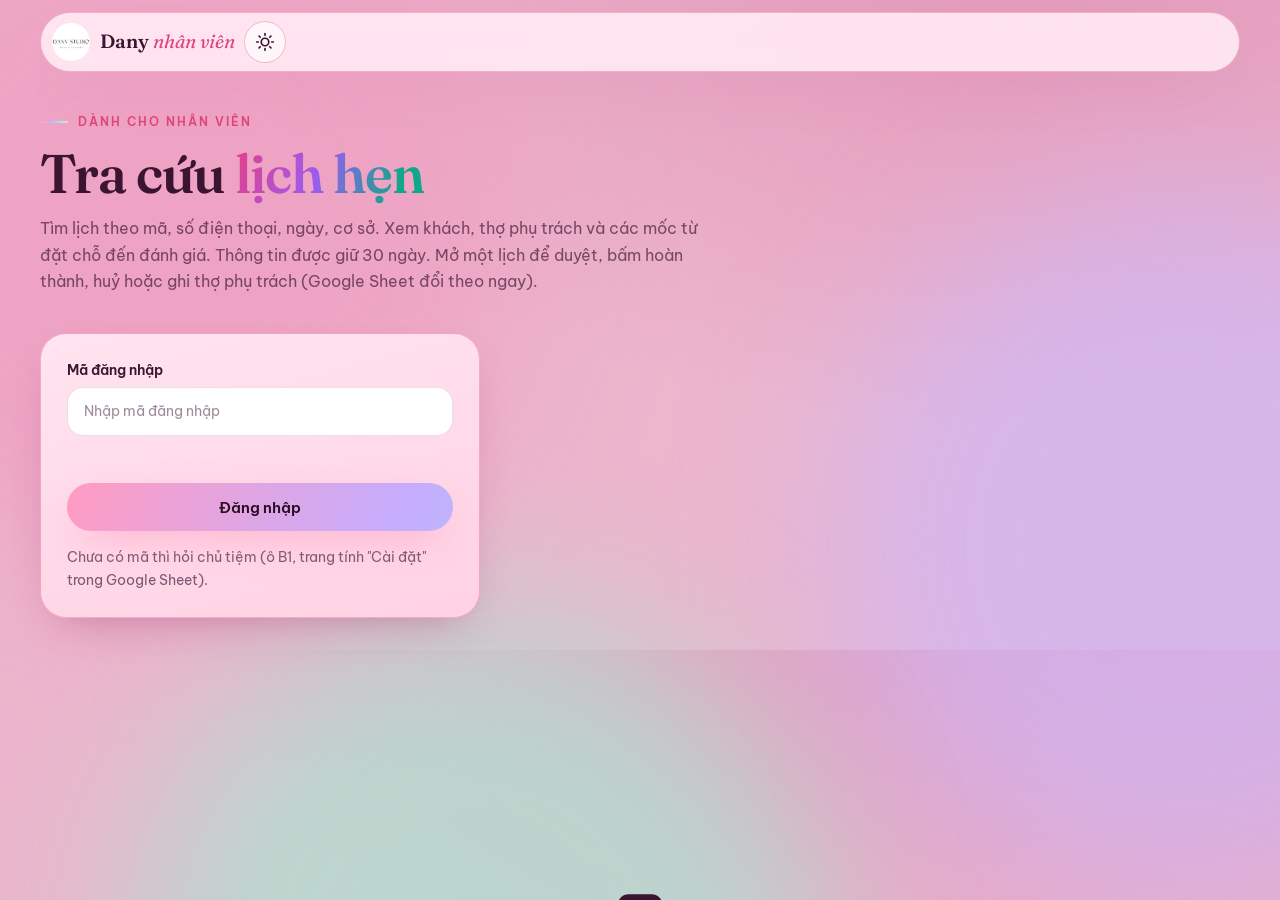
<file: nhan-vien.html>
<!doctype html>
<html lang="vi">
<head>
<meta charset="utf-8">
<meta name="viewport" content="width=device-width, initial-scale=1">
<title>Tra cứu lịch | Dany nhân viên</title>
<meta name="robots" content="noindex, nofollow">
<link rel="icon" href="assets/logo.png">
<link rel="preconnect" href="https://fonts.googleapis.com">
<link rel="preconnect" href="https://fonts.gstatic.com" crossorigin>
<link href="https://fonts.googleapis.com/css2?family=Be+Vietnam+Pro:wght@300;400;500;600;700&family=Fraunces:ital,opsz,wght@0,9..144,400..700;1,9..144,400..700&display=swap" rel="stylesheet">
<link rel="stylesheet" href="style.css?v=20261027b">
<script>
  document.documentElement.classList.add('js');
  try { if (localStorage.getItem('dany-giao-dien') === 'dark') document.documentElement.dataset.theme = 'dark'; } catch (e) {}
</script>
</head>
<body>

<div class="aurora" aria-hidden="true"><i></i><i></i><i></i></div>

<!-- Web riêng cho nhân viên: tra cứu lịch, thông tin khách, các mốc thời gian (chỉ xem; duyệt lịch trên Google Sheet) -->
<header class="nav" id="nav">
  <div class="nav-trai">
    <a class="brand" href="nhan-vien.html">
      <img src="assets/logo.png" alt="Dany Studio">
      <span>Dany <em>nhân viên</em></span>
    </a>
    <button class="nut-giao-dien" type="button" id="nutGiaoDien" aria-label="Chuyển sang nền tối" title="Chuyển sáng / tối">
      <svg class="mat-troi" viewBox="0 0 24 24" aria-hidden="true"><circle cx="12" cy="12" r="4.5"/><path d="M12 2v2M12 20v2M4.9 4.9l1.4 1.4M17.7 17.7l1.4 1.4M2 12h2M20 12h2M4.9 19.1l1.4-1.4M17.7 6.3l1.4-1.4"/></svg>
      <svg class="mat-trang" viewBox="0 0 24 24" aria-hidden="true"><path d="M20 14.5A8 8 0 0 1 9.5 4a8 8 0 1 0 10.5 10.5z"/></svg>
    </button>
  </div>
  <button class="btn btn-ghost btn-sm" type="button" id="nvThoat" hidden>Đăng xuất</button>
</header>

<main class="page wrap nv-trang">
  <header class="sec-head">
    <p class="eyebrow">Dành cho nhân viên</p>
    <h2>Tra cứu <span class="grad">lịch hẹn</span></h2>
    <p class="muted sub">Tìm lịch theo mã, số điện thoại, ngày, cơ sở. Xem khách, thợ phụ trách và các mốc từ đặt chỗ đến đánh giá. Thông tin được giữ 30 ngày. Mở một lịch để duyệt, bấm hoàn thành, huỷ hoặc ghi thợ phụ trách (Google Sheet đổi theo ngay).</p>
  </header>

  <form class="glass nv-dang-nhap" id="nvDangNhap" novalidate>
    <label for="nvPin">Mã đăng nhập<input id="nvPin" type="password" autocomplete="current-password" placeholder="Nhập mã đăng nhập"></label>
    <p class="error" id="nvLoiPin" role="alert"></p>
    <button class="btn btn-primary btn-block" type="submit" id="nvNutPin">Đăng nhập</button>
    <p class="note">Chưa có mã thì hỏi chủ tiệm (ô B1, trang tính "Cài đặt" trong Google Sheet).</p>
  </form>

  <div id="nvKhu" hidden>
    <form class="glass nv-loc" id="nvLoc" novalidate>
      <div class="nv-loc-o">
        <label for="lMa">Mã lịch<input id="lMa" placeholder="DN2610-1234" autocomplete="off"></label>
        <label for="lSdt">Số điện thoại<input id="lSdt" type="tel" inputmode="tel" placeholder="0901234567" autocomplete="off"></label>
        <label for="lTu">Từ ngày<input id="lTu" type="date"></label>
        <label for="lDen">Đến ngày<input id="lDen" type="date"></label>
        <label for="lCoSo">Cơ sở<select id="lCoSo"></select></label>
        <label for="lTrangThai">Trạng thái<select id="lTrangThai">
          <option value="">Tất cả</option>
          <option>Chờ duyệt</option>
          <option>Đã duyệt</option>
          <option>Hoàn thành</option>
          <option>Đã huỷ</option>
          <option>Khách không đến</option>
          <option value="kn">Có khiếu nại</option>
          <option value="dg">Có đánh giá</option>
        </select></label>
      </div>
      <div class="nv-loc-nut">
        <div class="chips" id="lNhanh">
          <button class="chip" type="button" data-nhanh="hom-nay">Hôm nay</button>
          <button class="chip" type="button" data-nhanh="7-qua">7 ngày qua</button>
          <button class="chip" type="button" data-nhanh="7-toi">7 ngày tới</button>
          <button class="chip" type="button" data-nhanh="30">30 ngày</button>
          <button class="chip" type="button" data-nhanh="xoa">Xoá lọc</button>
        </div>
        <button class="btn btn-primary btn-sm" type="submit" id="lTim">Tìm</button>
      </div>
      <p class="note" id="nvCapNhat" role="status"></p>
    </form>

    <section class="nv-tong" id="nvTong" aria-label="Tổng quát"></section>
    <div class="nv-ds" id="nvDs"></div>
  </div>
</main>

<div class="toast" id="toast" role="status" aria-live="polite"></div>

<script src="data.js?v=20261027b"></script>
<script src="nhan-vien.js?v=20261027b"></script>
</body>
</html>
</file>
<file: style.css>
/* =====================================================================
   DANY NAILROOM: tông sáng, nền hồng kem, khung trắng, điểm nhấn hồng tím ngọc
   Muốn đổi màu cả trang: sửa các biến trong :root
   ===================================================================== */
:root {
  --bg: #ecb6cd;            /* nền trang */
  --bg-2: #e397ba;          /* vệt hồng góc trên nền */
  --fg: #3a1430;            /* chữ chính */
  --muted: rgba(58, 20, 48, 0.66);
  --card: #ffffff;          /* ô nhập, nút chọn nằm trong khung */
  --card-2: #ffeef5;
  --line: rgba(150, 50, 100, 0.16);
  /* Màu khung nội dung: trắng, khác hẳn nền hồng phía sau */
  --khung: linear-gradient(165deg, #ffe4ef 0%, #ffd2e4 100%);
  --khung-vien: rgba(214, 60, 120, 0.32);
  --khung-bong: 0 18px 44px -20px rgba(150, 30, 90, 0.42);
  --pink: #e0457b;          /* hồng điểm nhấn (chữ, viền) */
  --lilac: #8b5cf6;
  --mint: #0f9f80;          /* xanh ngọc điểm nhấn */
  --peach: #e0773a;
  --ink: #2a0d22;           /* chữ trên nút gradient */
  --ok: #12a36b;
  --bad: #e2445c;
  --grad: linear-gradient(110deg, #ffa3c7, #c8b2ff 40%, #9ff0d6 75%, #ffd0a8);      /* nền nút, nhãn */
  --grad-chu: linear-gradient(110deg, #e83e86, #9a5cf0 45%, #11a88a 85%);            /* chữ gradient */
  --shadow: 0 26px 60px -28px rgba(150, 40, 100, 0.4);
  --font-display: 'Fraunces', Georgia, serif;
  --font-body: 'Be Vietnam Pro', system-ui, -apple-system, 'Segoe UI', sans-serif;
  --r: 26px;
  --nav-nen: rgba(255, 240, 246, 0.85);   /* thanh menu */
  --nut-nen: #fff6fa;                      /* nút gợi ý, tab bộ sưu tập */
  --hop-nen: #fff6fa;                      /* hộp xem mẫu lớn */
  --au-1: #ef9cc0; --au-2: #cdb6f5; --au-3: #a9e3cf; --au-op: 0.7;   /* vệt màu nền */
  color-scheme: light;
}

/* ----- CHẾ ĐỘ TỐI: bật bằng nút mặt trăng trên menu ----- */
:root[data-theme="dark"] {
  --bg: #15060f;
  --bg-2: #2a1022;
  --fg: #fdeff5;
  --muted: rgba(253, 239, 245, 0.68);
  --card: rgba(255, 255, 255, 0.07);
  --card-2: rgba(255, 255, 255, 0.13);
  --line: rgba(255, 255, 255, 0.16);
  --khung: linear-gradient(160deg, #3c1a35 0%, #2a1126 55%, #1f0c1b 100%);
  --khung-vien: rgba(255, 143, 184, 0.28);
  --khung-bong: 0 24px 60px -24px rgba(0, 0, 0, 0.85);
  --pink: #ff8fb8;
  --lilac: #b79cff;
  --mint: #7ee8c7;
  --peach: #ffc29a;
  --ok: #4ee0a1;
  --bad: #ff7a90;
  --grad-chu: linear-gradient(110deg, #ff8fb8, #b79cff 40%, #7ee8c7 75%, #ffc29a);
  --shadow: 0 30px 80px -30px rgba(0, 0, 0, 0.75);
  --nav-nen: rgba(30, 12, 26, 0.7);
  --nut-nen: #2a1126;
  --hop-nen: #241020;
  --au-1: #ff8fb8; --au-2: #b79cff; --au-3: #7ee8c7; --au-op: 0.45;
  color-scheme: dark;
}

/* Nút đổi sáng / tối */
.nut-giao-dien {
  flex: none; width: 42px; height: 42px; border-radius: 50%; display: grid; place-items: center; cursor: pointer;
  border: 1px solid var(--khung-vien); background: var(--nut-nen); color: var(--fg);
  transition: transform 0.4s cubic-bezier(0.2, 0.9, 0.3, 1.4), background 0.3s;
}
.nut-giao-dien:hover { transform: rotate(25deg) scale(1.08); }
.nut-giao-dien svg { width: 20px; height: 20px; fill: none; stroke: currentColor; stroke-width: 2; stroke-linecap: round; stroke-linejoin: round; }
.nut-giao-dien .mat-trang { display: none; }
:root[data-theme="dark"] .nut-giao-dien .mat-troi { display: none; }
:root[data-theme="dark"] .nut-giao-dien .mat-trang { display: block; }
.nav-phai { display: flex; align-items: center; gap: 0.5rem; }
/* Đổi màu mượt khi bật tắt */
body, .glass, .mau, .nav, .chip, .tab { transition: background-color 0.4s, color 0.4s, border-color 0.4s; }

/* ---------- Chung ---------- */
*, *::before, *::after { box-sizing: border-box; }
html { -webkit-text-size-adjust: 100%; scroll-behavior: smooth; }
@media (prefers-reduced-motion: reduce) { html { scroll-behavior: auto; } }
body {
  margin: 0;
  font-family: var(--font-body);
  font-size: 16px;
  line-height: 1.65;
  color: var(--fg);
  background: radial-gradient(1200px 700px at 80% -10%, var(--bg-2), transparent 70%), var(--bg);
  overflow-x: hidden;
}
img { max-width: 100%; display: block; }
a { color: inherit; }
h1, h2, h3, p, dl, dd, ul, figure { margin: 0; }
ul { padding: 0; list-style: none; }
button, input, select, textarea { font: inherit; color: inherit; }
[hidden] { display: none !important; }
:focus-visible { outline: 2px solid var(--mint); outline-offset: 3px; border-radius: 8px; }
.sr-only { position: absolute; width: 1px; height: 1px; overflow: hidden; clip: rect(0 0 0 0); white-space: nowrap; }

.wrap { width: min(1200px, 100% - 32px); margin-inline: auto; }
.muted { color: var(--muted); }
.small { font-size: 0.85rem; font-weight: 400; }
.note { font-size: 0.86rem; color: var(--muted); }
.grad {
  background: var(--grad-chu);
  background-size: 100% 100%;
  -webkit-background-clip: text;
  background-clip: text;
  color: transparent;

}
@keyframes grad-chay { to { background-position: 100% 0; } }

h1, h2 { font-family: var(--font-display); font-weight: 600; line-height: 1.05; letter-spacing: -0.02em; text-wrap: balance; }
h1 { font-size: clamp(2.6rem, 6.6vw, 5.2rem); margin-block: 1rem 1.2rem; }
h2 { font-size: clamp(2rem, 4.6vw, 3.4rem); }
h3 { font-family: var(--font-display); font-weight: 600; font-size: 1.25rem; }
.eyebrow {
  display: inline-flex; align-items: center; gap: 0.6rem;
  font-size: 0.78rem; font-weight: 600; letter-spacing: 0.16em; text-transform: uppercase; color: var(--pink);
}
.eyebrow::before { content: ''; width: 28px; height: 2px; background: var(--grad); border-radius: 2px; }
.eyebrow span { color: var(--muted); }

/* ---------- Nền lung linh ---------- */
.aurora { position: fixed; inset: 0; z-index: -2; overflow: hidden; pointer-events: none; }
.aurora i { position: absolute; width: 55vmax; height: 55vmax; border-radius: 50%; filter: blur(80px); opacity: var(--au-op); }
.aurora i:nth-child(1) { background: var(--au-1); left: -15vmax; top: -10vmax; }
.aurora i:nth-child(2) { background: var(--au-2); right: -20vmax; top: 15vmax; animation-delay: -8s; }
.aurora i:nth-child(3) { background: var(--au-3); left: 10vmax; bottom: -32vmax; }
@keyframes troi {
  0% { transform: translate3d(0, 0, 0) scale(1) rotate(0); }
  100% { transform: translate3d(5vmax, 8vmax, 0) scale(1.15) rotate(80deg); }
}

.progress { position: fixed; top: 0; left: 0; right: 0; height: 3px; z-index: 120; background: var(--grad); transform-origin: 0 50%; transform: scaleX(0); }

/* Màn mở đầu: phủ gradient rồi kéo lên */
.curtain {
  position: fixed; inset: 0; z-index: 200; display: grid; place-items: center; pointer-events: none;
  background: linear-gradient(135deg, var(--pink), var(--lilac) 45%, var(--mint) 85%);
  clip-path: inset(0 0 0 0);
  transition: clip-path 0.8s cubic-bezier(0.77, 0, 0.18, 1);
}
.curtain img { width: 110px; border-radius: 50%; box-shadow: 0 20px 60px rgba(0, 0, 0, 0.25); animation: xoay-y 1.4s ease-in-out infinite; }
.curtain.out { clip-path: inset(0 0 100% 0); }
.js .curtain { visibility: visible; }
html:not(.js) .curtain { display: none; }
@keyframes xoay-y { 50% { transform: rotateY(180deg) scale(1.1); } 100% { transform: rotateY(360deg); } }

/* ---------- Nút ---------- */
.btn {
  position: relative; overflow: hidden;
  display: inline-flex; align-items: center; justify-content: center; gap: 0.5rem;
  min-height: 48px; padding: 0.7rem 1.6rem;
  border: 0; border-radius: 999px; cursor: pointer;
  font-weight: 600; font-size: 0.95rem; text-decoration: none;
  transition: transform 0.35s cubic-bezier(0.2, 0.9, 0.3, 1.4), box-shadow 0.35s;
}
.btn-sm { min-height: 40px; padding: 0.4rem 1.2rem; font-size: 0.88rem; white-space: nowrap; flex: none; }
.btn-block { width: 100%; }
.btn-primary { color: var(--ink); background: linear-gradient(110deg, #ff9cc2, #c4adff 45%, #8ff0d0); background-size: 200% 100%; box-shadow: 0 14px 40px -12px rgba(255, 143, 184, 0.7); }
.btn-primary::after { content: ''; position: absolute; inset: 0; background: linear-gradient(110deg, transparent 30%, rgba(255, 255, 255, 0.6) 50%, transparent 70%); transform: translateX(-120%); }
.btn-primary:hover { transform: translateY(-3px) scale(1.03); background-position: 100% 0; }
.btn-primary:hover::after { transform: translateX(120%); transition: transform 0.8s; }
.btn-primary:disabled { opacity: 0.6; cursor: wait; transform: none; }
.btn-ghost { color: var(--fg); background: var(--card); border: 1px solid var(--line); }
.btn-ghost:hover { transform: translateY(-3px); background: var(--card-2); }
.mini { padding: 0.25rem 0.85rem; border-radius: 999px; border: 1px solid var(--line); background: var(--card); cursor: pointer; font-size: 0.8rem; transition: background 0.25s, transform 0.25s; }
.mini:hover { background: var(--card-2); transform: scale(1.06); }

/* ---------- Menu trên cùng ---------- */
.nav {
  position: fixed; z-index: 100; top: 12px; left: 50%; transform: translateX(-50%);
  width: min(1200px, 100% - 24px);
  display: flex; align-items: center; justify-content: space-between; gap: 1rem;
  padding: 0.5rem 0.6rem 0.5rem 0.7rem;
  background: var(--nav-nen); border: 1px solid var(--khung-vien); border-radius: 999px;
  backdrop-filter: blur(22px) saturate(1.4); -webkit-backdrop-filter: blur(22px) saturate(1.4);
  box-shadow: var(--shadow);
  transition: transform 0.5s cubic-bezier(0.2, 0.9, 0.3, 1);
}
.nav.hide { transform: translate(-50%, -140%); }
.brand { display: flex; align-items: center; gap: 0.6rem; text-decoration: none; font-family: var(--font-display); font-size: 1.2rem; font-weight: 600; white-space: nowrap; }
.brand img { width: 38px; height: 38px; border-radius: 50%; background: #fff; }
.brand em { font-style: italic; font-weight: 400; color: var(--pink); }
.links { display: flex; gap: 0.2rem; }
.links a { padding: 0.45rem 0.9rem; border-radius: 999px; text-decoration: none; font-size: 0.92rem; font-weight: 500; color: var(--muted); transition: color 0.25s, background 0.25s; white-space: nowrap; }
.links a:hover, .links a.active { color: var(--fg); background: var(--card-2); }

/* ---------- Mở đầu ---------- */
.hero { display: grid; grid-template-columns: 1.05fr 0.95fr; align-items: center; gap: 2rem; padding-block: 7.5rem 2.5rem; }
.lead { max-width: 52ch; font-size: 1.08rem; color: var(--muted); }
.hero-search { display: flex; gap: 0.5rem; margin-top: 1.8rem; padding: 0.4rem; border-radius: 999px; background: var(--card); border: 1px solid var(--line); backdrop-filter: blur(14px); max-width: 560px; }
.hero-search input { flex: 1; min-width: 0; padding: 0.6rem 1rem; border: 0; background: transparent; outline: none; }
.hero-search input::placeholder { color: var(--muted); }
.hero-search:focus-within { border-color: var(--pink); box-shadow: 0 0 0 4px rgba(255, 143, 184, 0.18); }
.chips { display: flex; flex-wrap: wrap; gap: 0.45rem; margin-top: 0.9rem; }
.chip { padding: 0.3rem 0.85rem; border-radius: 999px; border: 1px solid var(--khung-vien); background: var(--nut-nen); font-size: 0.82rem; cursor: pointer; transition: transform 0.25s, border-color 0.25s, background 0.25s; }
.chip:hover { transform: translateY(-2px); border-color: var(--pink); background: var(--card-2); }

.live-chip { display: inline-flex; align-items: center; gap: 0.7rem; margin-top: 1.4rem; padding: 0.5rem 1.1rem; border-radius: 999px; background: var(--card); border: 1px solid var(--line); text-decoration: none; transition: transform 0.3s, border-color 0.3s; }
.live-chip:hover { transform: translateY(-2px); border-color: var(--mint); }
.live-chip b { font-size: 1.15rem; font-variant-numeric: tabular-nums; color: var(--mint); }
.pulse { width: 10px; height: 10px; border-radius: 50%; background: var(--ok); animation: nhip 1.8s infinite; }
@keyframes nhip { 0% { box-shadow: 0 0 0 0 rgba(78, 224, 161, 0.7); } 70% { box-shadow: 0 0 0 12px transparent; } 100% { box-shadow: 0 0 0 0 transparent; } }

/* Chồng ảnh 3D */
.stage { perspective: 1400px; height: clamp(380px, 50vw, 590px); position: relative; }
.deck { position: absolute; inset: 0; transform-style: preserve-3d; transform: rotateX(var(--rx, 6deg)) rotateY(var(--ry, -12deg)); transition: transform 0.25s ease-out; }
.photo { position: absolute; border-radius: 24px; overflow: hidden; box-shadow: var(--shadow), 0 0 0 1px var(--line); animation: bong 6s ease-in-out infinite alternate; }
.photo img { width: 100%; height: 100%; object-fit: cover; }
.p-main { width: 56%; aspect-ratio: 3 / 4; left: 22%; top: 8%; transform: translateZ(90px); }
.p-left { width: 40%; aspect-ratio: 3 / 4; left: 0; top: 24%; transform: translateZ(-30px) rotate(-8deg); animation-delay: -2s; }
.p-right { width: 40%; aspect-ratio: 3 / 4; right: 0; top: 34%; transform: translateZ(10px) rotate(7deg); animation-delay: -4s; }
@keyframes bong { from { translate: 0 -10px; } to { translate: 0 12px; } }
.coin { position: absolute; right: 6%; top: 0; width: clamp(78px, 10vw, 118px); aspect-ratio: 1; transform-style: preserve-3d; transform: translateZ(170px); animation: dong-xu 7s linear infinite; }
.coin .face { position: absolute; inset: 0; border-radius: 50%; overflow: hidden; background: #fff; backface-visibility: hidden; -webkit-backface-visibility: hidden; box-shadow: 0 0 0 3px rgba(255, 255, 255, 0.5), 0 20px 50px -10px rgba(0, 0, 0, 0.5); }
.coin .back { transform: rotateY(180deg); }
@keyframes dong-xu { to { rotate: y 360deg; } }
.float-tag { position: absolute; padding: 0.35rem 0.9rem; border-radius: 999px; font-size: 0.8rem; font-weight: 600; background: var(--card-2); border: 1px solid var(--line); backdrop-filter: blur(14px); animation: bong 5s ease-in-out infinite alternate; }
.t1 { left: 2%; top: 10%; transform: translateZ(140px); }
.t2 { right: 0; bottom: 14%; transform: translateZ(120px); animation-delay: -1.5s; }
.t3 { left: 18%; bottom: 4%; transform: translateZ(160px); animation-delay: -3s; }

/* Mã số trên ảnh */
.tag-ma {
  position: absolute; left: 10px; top: 10px; z-index: 2;
  min-width: 42px; padding: 0.15rem 0.6rem; border-radius: 12px;
  font-family: var(--font-display); font-weight: 700; font-size: 1.15rem; text-align: center; font-variant-numeric: tabular-nums;
  color: var(--ink); background: var(--grad);
  box-shadow: 0 8px 20px -6px rgba(0, 0, 0, 0.5);
}
.tag-ma.big { font-size: 1.6rem; left: 14px; top: 14px; padding: 0.2rem 0.8rem; }

.marquee { overflow: hidden; border-block: 1px solid var(--line); padding-block: 0.9rem; margin-block: 1rem; transform: rotate(-1.2deg); background: var(--card); }
.track { display: flex; gap: 3rem; width: max-content; animation: chay-chu 32s linear infinite; }
.track span { font-family: var(--font-display); font-style: italic; font-size: clamp(1.3rem, 3vw, 2rem); white-space: nowrap; background: var(--grad-chu); -webkit-background-clip: text; background-clip: text; color: transparent; }
@keyframes chay-chu { to { transform: translateX(-50%); } }

/* ---------- Khối chung ---------- */
.section { padding-block: 5rem 1rem; scroll-margin-top: 70px; }
.sec-head { display: grid; gap: 0.8rem; margin-bottom: 2.4rem; justify-items: start; }
.sub { max-width: 62ch; }
.glass { background: var(--khung); border: 1px solid var(--khung-vien); border-radius: var(--r); box-shadow: var(--khung-bong); }
.glass:hover { border-color: rgba(255, 143, 184, 0.5); }

/* Thẻ đứng yên khi di chuột vào (không nghiêng theo chuột) */
[data-tilt] { position: relative; }

/* Hiện dần khi cuộn tới */
.js .reveal { opacity: 0; transform: translateY(40px) rotateX(-10deg); transform-origin: 50% 100%; transition: opacity 0.9s ease, transform 1s cubic-bezier(0.2, 0.9, 0.2, 1); }
.js .reveal.in { opacity: 1; transform: none; }
.js .reveal.xong { transition: transform 0.35s ease-out; }

/* ---------- Thông tin ---------- */
.info-grid { display: grid; grid-template-columns: repeat(2, 1fr); gap: 1.1rem; }
.profile { grid-column: 1 / -1; display: flex; align-items: center; gap: 1.6rem; padding: 1.6rem; }
.avatar { width: 112px; height: 112px; flex: none; border-radius: 50%; padding: 4px; background: var(--grad); animation: bong 4s ease-in-out infinite alternate; }
.avatar img { width: 100%; height: 100%; border-radius: 50%; background: #fff; }
.profile h3 { font-size: 1.6rem; }
.status { display: inline-flex; align-items: center; gap: 0.6rem; margin-top: 0.7rem; padding: 0.3rem 0.9rem; border-radius: 999px; background: var(--card-2); font-size: 0.88rem; font-weight: 500; }
.status .dot { width: 9px; height: 9px; border-radius: 50%; background: var(--bad); }
.status.open .dot { background: var(--ok); animation: nhip 1.8s infinite; }
.stats { display: flex; flex-wrap: wrap; gap: 0.4rem 2rem; margin-top: 0.9rem; }
.stats dt { font-family: var(--font-display); font-size: 1.5rem; font-weight: 600; }
.stats dd { font-size: 0.8rem; color: var(--muted); }
.info-card { padding: 1.6rem; display: grid; gap: 0.7rem; align-content: start; }
.info-card h3 { font-family: var(--font-body); font-size: 0.8rem; text-transform: uppercase; letter-spacing: 0.14em; color: var(--pink); }
.big { font-family: var(--font-display); font-size: clamp(1.15rem, 2vw, 1.4rem); line-height: 1.3; font-weight: 500; }
.branches { display: grid; gap: 1rem; }
.branches li { display: flex; gap: 0.9rem; align-items: flex-start; }
.badge { flex: none; margin-top: 0.2rem; padding: 0.2rem 0.6rem; border-radius: 10px; font-size: 0.75rem; font-weight: 700; color: var(--ink); background: var(--grad); }
.phones { display: grid; gap: 0.5rem; }
.phones li { display: flex; align-items: center; justify-content: space-between; gap: 0.8rem; flex-wrap: wrap; }
.phones a { font-family: var(--font-display); font-size: 1.45rem; font-weight: 500; text-decoration: none; font-variant-numeric: tabular-nums; }
.phones a:hover, .note a:hover { color: var(--mint); }

/* ---------- Bảng giá ---------- */
.price-grid { display: grid; grid-template-columns: repeat(2, 1fr); gap: 1.2rem; }
.price-card { padding: 1.7rem 1.9rem; }
.price-card h3 { font-size: clamp(1.7rem, 3vw, 2.2rem); font-weight: 500; text-transform: uppercase; letter-spacing: 0.04em; padding-bottom: 0.7rem; margin-bottom: 0.5rem; border-bottom: 1px solid var(--line); }
.price-card li { display: flex; align-items: baseline; gap: 0.6rem; padding-block: 0.5rem; border-radius: 10px; transition: background 0.25s, padding 0.25s; }
.price-card li:hover { background: var(--card-2); padding-inline: 0.6rem; }
.price-card li span { min-width: 0; }
.price-card li i { flex: 1; min-width: 1rem; border-bottom: 1px dotted var(--line); transform: translateY(-4px); }
.price-card li b { font-weight: 600; white-space: nowrap; color: var(--pink); font-variant-numeric: tabular-nums; }

/* ---------- Menu theo mùa (nằm trong trang Bảng giá) ---------- */
.combo-mua { margin-top: 2.4rem; display: grid; gap: 1rem; }
.combo-dau { display: grid; gap: 0.4rem; }
.combo-dau h3 { font-size: clamp(1.7rem, 3vw, 2.2rem); font-weight: 500; text-transform: uppercase; letter-spacing: 0.04em; }
.combo-list { display: grid; grid-template-columns: repeat(3, minmax(0, 1fr)); gap: 1rem; }
.combo { display: flex; align-items: center; justify-content: space-between; gap: 1rem; padding: 1.3rem 1.6rem; overflow: hidden; }
.combo h3 { font-size: 1.3rem; }
.combo b { font-family: var(--font-display); font-size: clamp(2rem, 4vw, 2.7rem); font-weight: 700; line-height: 1; background: var(--grad-chu); -webkit-background-clip: text; background-clip: text; color: transparent; }

/* Bộ sưu tập */
.bst-head { display: grid; grid-template-columns: 1fr minmax(260px, 420px); gap: 1.5rem 2rem; align-items: end; margin-top: 5rem; scroll-margin-top: 80px; }
.bst-head > div { display: grid; gap: 0.7rem; }
.search { position: relative; }
.search svg { position: absolute; left: 1.1rem; top: 50%; width: 20px; height: 20px; transform: translateY(-50%); fill: none; stroke: var(--muted); stroke-width: 2; stroke-linecap: round; }
.search input { width: 100%; padding: 0.95rem 1.2rem 0.95rem 3rem; border-radius: 999px; border: 1px solid var(--line); background: var(--card); outline: none; transition: border-color 0.25s, box-shadow 0.25s, background 0.25s; }
.search input:focus { border-color: var(--pink); box-shadow: 0 0 0 4px rgba(255, 143, 184, 0.18); background: var(--card-2); }
.search input::placeholder { color: var(--muted); }

.tabs { display: flex; gap: 0.5rem; overflow-x: auto; padding: 1.6rem 4px 6px; margin-inline: -4px; scrollbar-width: thin; }
.tab { flex: none; padding: 0.55rem 1.15rem; border-radius: 999px; border: 1px solid var(--khung-vien); background: var(--nut-nen); cursor: pointer; font-weight: 500; font-size: 0.92rem; white-space: nowrap; transition: transform 0.3s cubic-bezier(0.2, 0.9, 0.3, 1.4), background 0.25s, color 0.25s; }
.tab small { margin-left: 0.35rem; color: var(--muted); font-variant-numeric: tabular-nums; }
.tab:hover { transform: translateY(-3px); }
.tab[aria-selected="true"] { color: var(--ink); background: var(--grad); border-color: transparent; }
.tab[aria-selected="true"] small { color: rgba(42, 13, 34, 0.7); }
.bst-desc { margin-block: 1rem 1.4rem; color: var(--muted); min-height: 1.6em; }

.gallery { display: grid; grid-template-columns: repeat(auto-fill, minmax(230px, 1fr)); gap: 1.3rem; perspective: 1400px; }
.mau { border-radius: var(--r); overflow: hidden; background: var(--khung); border: 1px solid var(--khung-vien); box-shadow: var(--khung-bong); display: flex; flex-direction: column; animation: the-vao 0.7s cubic-bezier(0.2, 0.9, 0.2, 1) backwards; animation-delay: calc(var(--i, 0) * 60ms); }
@keyframes the-vao { from { opacity: 0; transform: perspective(900px) translateY(40px) rotateX(-25deg) scale(0.92); } }
.mau-anh { position: relative; display: block; padding: 0; border: 0; background: none; cursor: zoom-in; aspect-ratio: 4 / 5; overflow: hidden; }
.mau-anh img { width: 100%; height: 100%; object-fit: cover; transition: transform 0.7s cubic-bezier(0.2, 0.9, 0.2, 1); }
.mau:hover .mau-anh img { transform: scale(1.08); }
.mau-info { padding: 0.9rem 1rem 1rem; display: grid; gap: 0.5rem; flex: 1; align-content: start; }
.mau-info h3 { font-size: 1.15rem; }
.mau-tags { font-size: 0.8rem; color: var(--muted); }
.mau-info .mini { justify-self: start; margin-top: 0.2rem; font-weight: 600; }
.mau-info .mini:hover { background: var(--grad); color: var(--ink); border-color: transparent; }
.empty { padding: 2rem; text-align: center; display: grid; gap: 0.6rem; }

/* Hộp xem mẫu lớn */
.lightbox { width: min(920px, calc(100% - 24px)); max-height: calc(100% - 24px); padding: 0; border: 1px solid var(--line); border-radius: 28px; color: var(--fg); background: var(--hop-nen); box-shadow: 0 40px 120px rgba(40, 5, 25, 0.45); overflow: auto; }
.lightbox::backdrop { background: rgba(40, 8, 28, 0.55); backdrop-filter: blur(6px); }
.lightbox[open] { animation: hop-mo 0.5s cubic-bezier(0.2, 0.9, 0.3, 1.2); }
@keyframes hop-mo { from { opacity: 0; transform: perspective(1000px) rotateX(18deg) translateY(40px) scale(0.9); } }
.lb-body { display: grid; grid-template-columns: 1.1fr 0.9fr; }
.lb-img { position: relative; }
.lb-img img { width: 100%; height: 100%; max-height: 80vh; object-fit: cover; }
.lb-info { padding: 2rem; display: grid; gap: 0.9rem; align-content: center; }
.lb-info h3 { font-size: 2rem; }
.lb-info .chips { margin: 0; }
.lb-info .chips span { padding: 0.2rem 0.75rem; border-radius: 999px; font-size: 0.8rem; border: 1px solid var(--line); background: var(--card); }
.close { position: absolute; right: 12px; top: 12px; z-index: 3; width: 40px; height: 40px; border-radius: 50%; border: 1px solid var(--line); background: var(--hop-nen); color: var(--fg); font-size: 1.5rem; line-height: 1; cursor: pointer; transition: transform 0.3s; }
.close:hover { transform: rotate(90deg); }

/* ---------- Đặt lịch ---------- */
.demo-note { padding: 0.5rem 1rem; border-radius: 14px; border: 1px dashed var(--peach); color: var(--peach); font-size: 0.88rem; max-width: 70ch; }
.book-grid { display: grid; grid-template-columns: 0.8fr 1.2fr; gap: 1.3rem; align-items: start; }
.today { padding: 1.8rem; display: grid; gap: 1rem; justify-items: center; text-align: center; position: sticky; top: 90px; }
.today .eyebrow { justify-self: start; }
.gauge { position: relative; width: min(210px, 60%); aspect-ratio: 1; }
.gauge svg { width: 100%; height: 100%; }
.g-track { stroke: var(--line); }
.g-bar { stroke-dasharray: 364.4; stroke-dashoffset: 364.4; transition: stroke-dashoffset 1.4s cubic-bezier(0.2, 0.9, 0.2, 1); filter: drop-shadow(0 0 8px rgba(183, 156, 255, 0.6)); }
.g-num { position: absolute; inset: 0; display: grid; place-content: center; }
.g-num b { font-family: var(--font-display); font-size: clamp(2.6rem, 6vw, 3.6rem); line-height: 1; font-variant-numeric: tabular-nums; }
.g-num span { font-size: 0.78rem; color: var(--muted); }
.today-msg { font-weight: 500; }
.bars { display: flex; align-items: flex-end; gap: 4px; height: 80px; width: 100%; }
.bars div { flex: 1; min-width: 0; height: 100%; display: flex; flex-direction: column; justify-content: flex-end; align-items: center; gap: 3px; font-size: 0.65rem; color: var(--muted); }
.bars i { display: block; width: 100%; min-height: 4px; border-radius: 5px 5px 2px 2px; background: var(--grad); transition: height 1s cubic-bezier(0.2, 0.9, 0.2, 1); }
.bars .qua i { background: var(--line); }
.bars .kin i { background: var(--bad); opacity: 0.6; }

.book-form { padding: 1.8rem; display: grid; gap: 1.6rem; }
fieldset { border: 0; padding: 0; margin: 0; min-width: 0; display: grid; gap: 0.8rem; }
legend { display: flex; align-items: center; gap: 0.6rem; font-weight: 600; margin-bottom: 0.8rem; padding: 0; }
.step { display: grid; place-items: center; width: 26px; height: 26px; border-radius: 50%; font-size: 0.8rem; font-weight: 700; color: var(--ink); background: var(--grad); }
.seg { display: flex; gap: 0.4rem; padding: 0.3rem; border-radius: 16px; background: var(--card); border: 1px solid var(--line); flex-wrap: wrap; }
.seg button { flex: 1; min-width: 150px; padding: 0.55rem 0.9rem; border: 0; border-radius: 12px; background: transparent; cursor: pointer; font-weight: 500; font-size: 0.9rem; transition: background 0.25s, color 0.25s; }
.seg button[aria-pressed="true"] { background: var(--grad); color: var(--ink); }
.picks { display: flex; flex-wrap: wrap; gap: 0.55rem; perspective: 800px; }
.dates { flex-wrap: nowrap; overflow-x: auto; padding: 4px 4px 8px; margin-inline: -4px; scrollbar-width: thin; }
.pick { flex: none; min-width: 84px; padding: 0.55rem 0.7rem; border-radius: 16px; text-align: center; cursor: pointer; line-height: 1.3; background: var(--card); border: 1px solid var(--line); font-weight: 600; font-variant-numeric: tabular-nums; transition: transform 0.35s cubic-bezier(0.2, 0.9, 0.3, 1.4), background 0.25s, border-color 0.25s; }
.pick small { display: block; font-weight: 400; font-size: 0.74rem; color: var(--muted); }
.pick:hover:not(:disabled) { transform: translateY(-4px) rotateX(12deg); border-color: var(--mint); }
.pick[aria-pressed="true"] { background: var(--grad); color: var(--ink); border-color: transparent; box-shadow: 0 12px 30px -8px rgba(183, 156, 255, 0.8); }
.pick[aria-pressed="true"] small { color: rgba(42, 13, 34, 0.75); }
.pick:disabled { opacity: 0.35; cursor: not-allowed; text-decoration: line-through; }
.pick.it small { color: var(--peach); font-weight: 600; }
.slots .pick { min-width: 88px; }

.mode { display: grid; grid-template-columns: 1fr 1fr; gap: 0.7rem; }
.mode-card { position: relative; cursor: pointer; }
.mode-card input { position: absolute; opacity: 0; }
.mode-card span { display: grid; gap: 0.2rem; height: 100%; padding: 0.9rem 1rem; border-radius: 18px; border: 1px solid var(--line); background: var(--card); transition: border-color 0.25s, background 0.25s, transform 0.3s; }
.mode-card small { color: var(--muted); font-size: 0.8rem; }
.mode-card:hover span { transform: translateY(-3px); }
.mode-card input:checked + span { border-color: var(--pink); background: linear-gradient(135deg, rgba(255, 143, 184, 0.18), rgba(183, 156, 255, 0.14)); box-shadow: 0 0 0 3px rgba(255, 143, 184, 0.15); }
.mode-card input:focus-visible + span { outline: 2px solid var(--mint); outline-offset: 3px; }
.mode-panel { display: grid; gap: 0.5rem; animation: hien 0.45s ease; }
@keyframes hien { from { opacity: 0; transform: translateY(10px); } }
.pick-preview { display: flex; align-items: center; gap: 0.9rem; padding: 0.6rem; border-radius: 16px; background: var(--card); border: 1px solid var(--line); }
.pick-preview img { width: 64px; height: 80px; border-radius: 12px; object-fit: cover; }
.pick-preview b { font-family: var(--font-display); font-size: 1.1rem; }
.link { font-size: 0.88rem; color: var(--mint); justify-self: start; }

.fields { display: grid; grid-template-columns: 1fr 1fr; gap: 0.9rem; }
.fields .wide { grid-column: 1 / -1; }
label { display: grid; gap: 0.35rem; font-size: 0.85rem; font-weight: 600; min-width: 0; }
input, select, textarea { width: 100%; padding: 0.75rem 1rem; border-radius: 16px; font-weight: 400; background: var(--card); border: 1px solid var(--line); transition: border-color 0.25s, box-shadow 0.25s, background 0.25s; }
select option, select optgroup { color: var(--ink); background: #fff; }
input::placeholder, textarea::placeholder { color: var(--muted); opacity: 0.75; }
input:focus, select:focus, textarea:focus { outline: none; border-color: var(--pink); box-shadow: 0 0 0 4px rgba(255, 143, 184, 0.2); background: var(--card-2); }
textarea { resize: vertical; }
.error { min-height: 1.3em; color: var(--bad); font-size: 0.9rem; font-weight: 500; }

.done { margin-top: 1.3rem; padding: 2rem; display: grid; gap: 0.7rem; justify-items: center; text-align: center; animation: hop-mo 0.7s cubic-bezier(0.2, 0.9, 0.3, 1.2); }
.tick { width: 72px; height: 72px; display: grid; place-items: center; border-radius: 50%; font-size: 2.2rem; font-weight: 700; color: var(--ink); background: var(--grad); }
.done h3 { font-size: 1.8rem; }
.ma-lich b { font-family: var(--font-display); font-size: 1.4rem; color: var(--mint); letter-spacing: 0.04em; }
.cta-row { display: flex; flex-wrap: wrap; gap: 0.7rem; justify-content: center; margin-top: 0.4rem; }

/* ---------- Chân trang ---------- */
.footer { margin-top: 3rem; padding-block: 2.2rem; border-top: 1px solid var(--line); background: var(--card); }
.foot { display: flex; flex-wrap: wrap; align-items: center; justify-content: space-between; gap: 1.2rem; }
.foot-brand { display: flex; align-items: center; gap: 0.9rem; }
.foot-brand img { width: 52px; height: 52px; border-radius: 50%; background: #fff; }
.foot-brand p, .foot > p { font-size: 0.86rem; }

.toast { position: fixed; left: 50%; bottom: 24px; z-index: 300; transform: translate(-50%, 180%); transition: transform 0.5s cubic-bezier(0.2, 0.9, 0.3, 1.3); padding: 0.7rem 1.4rem; border-radius: 999px; font-weight: 500; color: var(--bg); background: var(--fg); box-shadow: var(--shadow); max-width: calc(100% - 32px); }
.toast.show { transform: translate(-50%, 0); }

/* =====================================================================
   NHIỀU TRANG: mỗi <section class="page"> là một trang, chỉ hiện 1 trang
   ===================================================================== */
.page { padding-block: 7rem 2rem; min-height: 70vh; }
.page[data-page="trang-chu"] { padding-top: 0; }
.page.vao { animation: trang-vao 0.7s cubic-bezier(0.2, 0.9, 0.2, 1); transform-origin: 50% 0; }
@keyframes trang-vao {
  from { opacity: 0; transform: perspective(1400px) translateY(50px) rotateX(-8deg) scale(0.98); filter: blur(6px); }
}
/* Các khối trong trang lần lượt hiện ra */
.page.vao > * { animation: khoi-vao 0.8s cubic-bezier(0.2, 0.9, 0.2, 1) backwards; }
.page.vao > *:nth-child(2) { animation-delay: 0.08s; }
.page.vao > *:nth-child(3) { animation-delay: 0.16s; }
.page.vao > *:nth-child(4) { animation-delay: 0.24s; }
.page.vao > *:nth-child(n+5) { animation-delay: 0.3s; }
@keyframes khoi-vao { from { opacity: 0; transform: translateY(28px); } }

.links a.active, .links a[aria-current="page"] { color: var(--fg); background: var(--card-2); }
.page-cta { display: flex; flex-wrap: wrap; gap: 0.8rem; margin-top: 2.2rem; }
.back { display: inline-flex; margin-bottom: 1.2rem; color: var(--muted); text-decoration: none; font-weight: 500; transition: color 0.25s, transform 0.25s; }
.back:hover { color: var(--mint); transform: translateX(-4px); }
.grad-h { background: var(--grad-chu); background-size: 100% 100%; -webkit-background-clip: text; background-clip: text; color: transparent; }


/* ---------- Trang chủ: lối tắt ---------- */
.shortcuts { display: grid; grid-template-columns: repeat(3, 1fr); gap: 1.1rem; padding-block: 1rem 2rem; }
.shortcut { position: relative; display: grid; gap: 0.4rem; align-content: start; padding: 1.5rem 1.6rem; text-decoration: none; min-height: 170px; transition: border-color 0.3s; }
.shortcut:hover { border-color: rgba(255, 143, 184, 0.6); }
.shortcut h3 { font-size: 1.35rem; }
.shortcut .so-slot { color: var(--mint); font-variant-numeric: tabular-nums; }
.sc-mui { position: absolute; right: 1.3rem; bottom: 1.1rem; font-size: 1.4rem; color: var(--pink); transition: transform 0.3s; }
.shortcut:hover .sc-mui { transform: translateX(6px); }
.sc-bst { grid-row: span 2; grid-template-rows: 1fr auto; padding: 1.2rem; }
.sc-anh { position: relative; min-height: 220px; perspective: 900px; }
.sc-anh img { position: absolute; left: 50%; top: 50%; width: 46%; aspect-ratio: 4 / 5; object-fit: cover; border-radius: 16px; box-shadow: 0 16px 34px -14px rgba(120, 30, 80, 0.45);
  transform: translate(-50%, -50%) rotate(calc((var(--j) - 1.5) * 9deg)) translateX(calc((var(--j) - 1.5) * 28%));
  transition: transform 0.6s cubic-bezier(0.2, 0.9, 0.3, 1.2); }
.sc-bst:hover .sc-anh img { transform: translate(-50%, -50%) rotate(calc((var(--j) - 1.5) * 14deg)) translateX(calc((var(--j) - 1.5) * 48%)) translateZ(30px); }
.sc-chu { display: grid; gap: 0.3rem; padding: 0.4rem 0.4rem 0.2rem; }
/* Thẻ cuối trải hết hàng thành thanh ngang, tránh bị lẻ 1 thẻ */
/* Mục Thông tin nằm trong trang chủ */
.home-info { padding-block: 3rem 0; scroll-margin-top: 90px; }
.page[data-page="trang-chu"] { min-height: 0; padding-bottom: 0; }

/* 2 nút lớn cuối trang chủ */
.cta-lon { display: grid; grid-template-columns: 1fr 1fr; gap: 1rem; margin-top: 1.6rem; }
.cta-lon .btn { min-height: 76px; font-size: 1.3rem; border-radius: 22px; }

/* Thanh menu: logo + nút sáng/tối bên trái, nút đặt lịch nổi bật bên phải */
.nav-trai { display: flex; align-items: center; gap: 0.6rem; flex: none; }
.nut-dat-lich { flex: none; min-width: 190px; min-height: 48px; padding-inline: 1.8rem; font-size: 1.02rem; white-space: nowrap; }
.nut-dat-lich, .nhap-nhay { animation: nhap-nhay 1.6s ease-in-out infinite; }
@keyframes nhap-nhay {
  0%, 100% { box-shadow: 0 0 0 0 rgba(255, 110, 170, 0.75), 0 10px 30px -10px rgba(255, 110, 170, 0.8); filter: brightness(1); }
  50% { box-shadow: 0 0 0 12px rgba(255, 110, 170, 0), 0 10px 40px -6px rgba(183, 156, 255, 0.9); filter: brightness(1.12); }
}
@media (max-width: 760px) {
  .cta-lon { grid-template-columns: 1fr; }
  .nut-dat-lich { min-width: 0; }
}

/* ---------- Danh sách bộ sưu tập: 3 ảnh xếp quạt ---------- */
.bst-grid { display: grid; grid-template-columns: repeat(3, 1fr); gap: 1.3rem; }
.bst-card { display: grid; grid-template-rows: auto 1fr; overflow: hidden; text-decoration: none; transition: border-color 0.3s; animation: the-vao 0.7s cubic-bezier(0.2, 0.9, 0.2, 1) backwards; animation-delay: calc(var(--i, 0) * 70ms); }
.bst-card:hover { border-color: rgba(255, 143, 184, 0.6); }
.bst-anh { position: relative; height: 240px; perspective: 900px; background: radial-gradient(circle at 50% 70%, rgba(255, 143, 184, 0.25), transparent 70%); }
.bst-anh img { position: absolute; left: 50%; top: 54%; width: 40%; aspect-ratio: 4 / 5; object-fit: cover; border-radius: 16px; border: 3px solid rgba(255, 255, 255, 0.85); box-shadow: 0 16px 34px -14px rgba(120, 30, 80, 0.45);
  transform: translate(-50%, -50%) rotate(calc((var(--j) - 1) * 10deg)) translateX(calc((var(--j) - 1) * 38%));
  transition: transform 0.6s cubic-bezier(0.2, 0.9, 0.3, 1.25); }
.bst-anh img:nth-child(2) { z-index: 2; }
.bst-card:hover .bst-anh img { transform: translate(-50%, -56%) rotate(calc((var(--j) - 1) * 16deg)) translateX(calc((var(--j) - 1) * 62%)) translateZ(40px); }
.bst-info { display: grid; gap: 0.4rem; align-content: start; padding: 1.1rem 1.4rem 1.4rem; }
.bst-info h3 { font-size: 1.5rem; }
.dem { margin-top: 0.4rem; font-weight: 600; color: var(--mint); }
.bst-tat-ca { grid-template-rows: 1fr; align-content: center; background: linear-gradient(135deg, rgba(255, 143, 184, 0.16), rgba(126, 232, 199, 0.12)); }
.bst-tat-ca .bst-info { padding: 2rem 1.6rem; }
.tabs a.tab { text-decoration: none; }
.tab[aria-current="page"] { color: var(--ink); background: var(--grad); border-color: transparent; }
.tab[aria-current="page"] small { color: rgba(42, 13, 34, 0.7); }
.tabs { padding-top: 0; margin-bottom: 1.4rem; }
#searchChips { margin-top: 1rem; }

/* ---------- Lịch của tôi ---------- */
.my-grid { display: grid; grid-template-columns: 1.2fr 0.8fr; gap: 1.4rem; align-items: start; }
.list-title { font-family: var(--font-body); font-size: 0.8rem; letter-spacing: 0.14em; text-transform: uppercase; color: var(--pink); margin-bottom: 0.8rem; }
.my-list { display: grid; gap: 1rem; scroll-margin-top: 90px; }
.lich-card { padding: 1.3rem 1.5rem; display: grid; gap: 0.35rem; border-left: 4px solid var(--mint); animation: hien 0.5s ease; }
.lich-top { display: flex; align-items: center; justify-content: space-between; gap: 1rem; }
.lich-ma { font-family: var(--font-display); font-size: 1.3rem; letter-spacing: 0.03em; }
.lich-gio { font-size: 1.1rem; font-weight: 600; }
.pill { padding: 0.2rem 0.8rem; border-radius: 999px; font-size: 0.78rem; font-weight: 700; color: var(--ink); background: var(--mint); white-space: nowrap; }
.tt-xac-nhan { border-left-color: var(--lilac); }
.tt-xac-nhan .pill { background: var(--lilac); }
.tt-huy { border-left-color: var(--bad); opacity: 0.7; }
.tt-huy .pill { background: var(--bad); }
.tt-huy .lich-gio { text-decoration: line-through; }
.tt-xong { border-left-color: var(--line); opacity: 0.75; }
.tt-xong .pill { background: var(--card-2); color: var(--fg); }
.lich-hanh-dong { margin-top: 0.4rem; }
.nut-huy:hover { background: var(--bad) !important; color: var(--ink); border-color: transparent; }
.huy-hop { margin-top: 0.6rem; padding: 1rem; border-radius: 16px; background: rgba(255, 122, 144, 0.08); border: 1px solid rgba(255, 122, 144, 0.35); display: grid; gap: 0.6rem; animation: hien 0.35s ease; }
.huy-hop .cta-row { justify-content: flex-start; margin: 0; }
.btn-danger { color: var(--ink); background: var(--bad); }
.btn-danger:hover { transform: translateY(-2px); box-shadow: 0 10px 30px -10px rgba(255, 122, 144, 0.8); }
.btn-danger:disabled { opacity: 0.6; cursor: wait; }
.empty-lich { padding: 1.6rem; display: grid; gap: 0.8rem; justify-items: start; }
.lookup { padding: 1.6rem; display: grid; gap: 0.8rem; position: sticky; top: 90px; }
.lookup h3 { font-size: 1.35rem; }

/* ---------- Máy tính bảng & điện thoại ---------- */
@media (max-width: 980px) {
  .shortcuts, .bst-grid { grid-template-columns: repeat(2, 1fr); }
  .sc-bst { grid-row: auto; grid-column: 1 / -1; }
  .my-grid { grid-template-columns: 1fr; }
  .combo-list { grid-template-columns: 1fr; }
  .lookup { position: static; }
}
@media (max-width: 600px) {
  .shortcuts, .bst-grid { grid-template-columns: 1fr; }
  .page { padding-top: 9.5rem; }
  .page[data-page="trang-chu"] { padding-top: 0; }
}
@media (max-width: 980px) {
  .hero { grid-template-columns: 1fr; padding-top: 6.5rem; }
  .stage { order: -1; height: clamp(320px, 76vw, 500px); }
  .book-grid, .bst-head { grid-template-columns: 1fr; }
  .today { position: static; }
  .lb-body { grid-template-columns: 1fr; }
  .lb-img img { max-height: 60vh; }
}
@media (max-width: 760px) {
  .nav { flex-wrap: wrap; border-radius: 26px; }
  .links { order: 3; width: 100%; overflow-x: auto; }
  .links a { padding: 0.4rem 0.7rem; font-size: 0.85rem; }
  .hero { padding-top: 9.5rem; }
  .info-grid, .price-grid, .fields, .mode { grid-template-columns: 1fr; }
  .profile { flex-direction: column; text-align: center; }
  .stats { justify-content: center; }
  .gallery { grid-template-columns: repeat(2, 1fr); gap: 0.8rem; }
  .mau-info { padding: 0.7rem; }
  .mau-info h3 { font-size: 1rem; }
  .section { padding-top: 4rem; }
  .price-card { padding: 1.3rem 1.1rem; }
  .book-form, .today { padding: 1.3rem; }
}
@media (max-width: 380px) {
  .gallery { grid-template-columns: 1fr; }
}

/* =====================================================================
   TỰ PHỐI: thành phần của mẫu, giỏ "Bộ nail của bạn", nút tư vấn Instagram
   ===================================================================== */
.mau-nut { display: flex; flex-wrap: wrap; gap: 0.4rem; margin-top: 0.2rem; }
.mau-info .mau-nut .mini { margin: 0; }
.mini-phoi { border-color: var(--pink); color: var(--pink); font-weight: 600; }

.tp-khung { margin-top: 0.4rem; padding: 1rem; border-radius: 18px; background: var(--card); border: 1px solid var(--line); display: grid; gap: 0.6rem; }
.tp-tieu-de { font-size: 0.85rem; color: var(--muted); }
.tp-tieu-de b { display: block; color: var(--fg); font-size: 1rem; }
.tp-nhom { display: grid; gap: 0.3rem; }
.tp-nhom + .tp-nhom { margin-top: 0.4rem; }
.tp-loai { font-size: 0.72rem; font-weight: 700; letter-spacing: 0.12em; text-transform: uppercase; color: var(--pink); }
.tp-nhom ul { display: grid; gap: 0.35rem; }
.tp-nhom li { display: flex; align-items: center; gap: 0.6rem; padding: 0.4rem 0.5rem; border-radius: 12px; background: var(--nut-nen); border: 1px solid var(--line); }
.tp-ten { flex: 1; min-width: 0; font-weight: 600; font-size: 0.92rem; }
.tp-ten small { display: block; font-weight: 400; font-size: 0.75rem; color: var(--muted); }
.tp-gia { font-size: 0.8rem; color: var(--muted); white-space: nowrap; font-variant-numeric: tabular-nums; }
.tp-nut { flex: none; padding: 0.3rem 0.8rem; border-radius: 999px; border: 1px solid var(--pink); background: transparent; color: var(--pink); font-weight: 600; font-size: 0.8rem; cursor: pointer; transition: background 0.2s, color 0.2s, transform 0.2s; }
.tp-nut:hover { transform: scale(1.05); }
.tp-nut.da-them { background: var(--grad); color: var(--ink); border-color: transparent; }
.lb-nut { display: flex; flex-wrap: wrap; gap: 0.6rem; }
.ig-link { font-size: 0.88rem; font-weight: 600; color: var(--pink); text-decoration: none; }
.ig-link:hover { text-decoration: underline; }

.gio-box { width: min(560px, calc(100% - 24px)); }
.gio-than { padding: 1.8rem 1.6rem 1.6rem; display: grid; gap: 0.9rem; }
.gio-than h3 { font-size: 1.7rem; }
.gio-dong img, .phoi-ds img { width: 40px; height: 48px; border-radius: 8px; object-fit: cover; flex: none; }
.gio-xoa { flex: none; width: 30px; height: 30px; border-radius: 50%; border: 1px solid var(--line); background: transparent; color: var(--fg); font-size: 1.1rem; line-height: 1; cursor: pointer; }
.gio-xoa:hover { background: var(--bad); color: #fff; border-color: transparent; }
.gio-trong a { color: var(--pink); font-weight: 600; }
.phoi-ds { display: grid; gap: 0.5rem; }
.phoi-nut { display: flex; flex-wrap: wrap; align-items: center; gap: 0.8rem; }
.mode { grid-template-columns: repeat(3, 1fr); }
.nut-tu-van { margin-top: -0.6rem; font-size: 0.92rem; }

/* =====================================================================
   ĐÁNH GIÁ & KHIẾU NẠI
   ===================================================================== */
.dg-tabs { margin-bottom: 1.2rem; padding-top: 0; }
.dg-form { padding: 1.8rem; display: grid; gap: 1.3rem; max-width: 860px; }
.dg-nhan { font-weight: 600; font-size: 0.92rem; margin-bottom: 0.35rem; }
.bat-buoc { color: var(--bad); }
.dg-diem-chung { text-align: center; padding: 1rem; border-radius: 20px; background: var(--card); border: 1px solid var(--line); }
.dg-diem-chung .sao { justify-content: center; }
.sao-chu { margin-top: 0.3rem; font-weight: 600; color: var(--pink); min-height: 1.4em; }
.dg-diem-le { display: grid; grid-template-columns: repeat(3, 1fr); gap: 1rem; }
.sao { display: flex; gap: 0.15rem; }
.sao button { padding: 0 0.1rem; border: 0; background: none; cursor: pointer; font-size: 1.6rem; line-height: 1; color: var(--line); transition: transform 0.2s, color 0.2s; }
.sao-lon button { font-size: 2.6rem; }
.sao button:hover { transform: scale(1.2); }
.sao button.sang { color: #f5b301; text-shadow: 0 2px 10px rgba(245, 179, 1, 0.45); }
.an-danh { display: flex; align-items: flex-start; gap: 0.7rem; padding: 0.9rem 1rem; border-radius: 16px; background: var(--card); border: 1px solid var(--line); cursor: pointer; font-weight: 400; }
.an-danh input { width: 20px; height: 20px; margin-top: 0.15rem; accent-color: var(--pink); flex: none; }
.an-danh span { display: grid; gap: 0.15rem; }
.an-danh small { color: var(--muted); font-size: 0.82rem; }
.bay { position: absolute; left: -9999px; width: 1px; height: 1px; opacity: 0; }
.lich-phan-hoi { display: flex; flex-wrap: wrap; align-items: center; gap: 0.5rem; margin-top: 0.4rem; }
.moi-danh-gia { margin-top: 0.4rem; padding: 0.6rem 0.8rem; border-radius: 12px; font-weight: 600; font-size: 0.9rem; color: var(--ok); background: rgba(18, 163, 107, 0.1); }
.gan-lich { padding: 0.7rem 1rem; border-radius: 14px; font-size: 0.9rem; background: rgba(18, 163, 107, 0.1); border: 1px solid rgba(18, 163, 107, 0.35); }
.gan-lich .mini { margin-left: 0.4rem; }
.xoa-lich-cu { margin-bottom: 0.8rem; }

/* Web nhân viên (nhan-vien.html): tra cứu lịch */
.nv-dang-nhap { max-width: 440px; padding: 1.6rem; display: grid; gap: 0.9rem; }
.nv-loc { padding: 1.2rem 1.4rem; display: grid; gap: 0.9rem; }
.nv-loc-o { display: grid; grid-template-columns: repeat(6, minmax(0, 1fr)); gap: 0.7rem; }
.nv-loc-o label { font-size: 0.82rem; }
.nv-loc-nut { display: flex; align-items: center; justify-content: space-between; gap: 0.8rem; flex-wrap: wrap; }
.nv-loc-nut .chips { margin-top: 0; }
.nv-tong { display: grid; grid-template-columns: repeat(7, minmax(0, 1fr)); gap: 0.6rem; margin: 1rem 0 0.4rem; }
.nv-o { padding: 0.8rem 1rem; display: grid; gap: 0.15rem; border-radius: 18px; border-left: 4px solid var(--line); }
.nv-o span { font-size: 0.78rem; color: var(--muted); }
.nv-o b { font-size: 1.4rem; font-variant-numeric: tabular-nums; }
.nv-o-cho { border-left-color: #e0a800; }
.nv-o-duyet { border-left-color: #3d85c6; }
.nv-o-xong { border-left-color: var(--ok); }
.nv-o-huy { border-left-color: var(--bad); }
.nv-o-kn { border-left-color: var(--peach); }
.nv-o-dg { border-left-color: var(--lilac); }
.nv-theo-co-so { grid-column: 1 / -1; }
.nv-ds { display: grid; gap: 0.6rem; margin-top: 0.8rem; }
.nv-the { padding: 0; border-left: 4px solid var(--mint); }
.nv-the summary { display: grid; grid-template-columns: 11rem 1fr 13rem auto; align-items: center; gap: 0.8rem; padding: 0.9rem 1.2rem; cursor: pointer; list-style: none; }
.nv-the summary::-webkit-details-marker { display: none; }
.nv-gio { font-weight: 600; font-variant-numeric: tabular-nums; }
.nv-ma { font-size: 0.85rem; color: var(--muted); }
.nv-phai { display: flex; gap: 0.4rem; align-items: center; justify-content: flex-end; flex-wrap: wrap; }
.nv-nhan { padding: 0.15rem 0.6rem; border-radius: 999px; font-size: 0.74rem; font-weight: 600; border: 1px solid currentColor; }
.nv-nhan-kn { color: var(--peach); }
.nv-nhan-dg { color: var(--lilac); }
.nv-the.tt-huy { opacity: 0.8; border-left-color: var(--bad); }
.nv-the.tt-xong { opacity: 1; border-left-color: var(--ok); }
.nv-the.tt-khong-den { border-left-color: var(--peach); }
.nv-the.tt-huy .lich-gio { text-decoration: none; }
.nv-chi-tiet { display: grid; grid-template-columns: minmax(0, 1fr) minmax(0, 1.2fr); gap: 1.4rem; padding: 0.4rem 1.2rem 1.2rem; border-top: 1px solid var(--line); }
.nv-chi-tiet dl { display: grid; gap: 0.5rem; margin: 0.8rem 0 0; }
.nv-chi-tiet dt { font-size: 0.76rem; color: var(--muted); }
.nv-chi-tiet dd { margin: 0; }
.nv-chi-tiet a { color: var(--pink); }
.nv-moc { list-style: none; margin: 0.8rem 0 0; padding: 0; display: grid; gap: 0.7rem; }
.nv-moc li { position: relative; padding-left: 1.3rem; display: grid; gap: 0.1rem; color: var(--muted); }
.nv-moc li::before { content: ''; position: absolute; left: 0; top: 0.4rem; width: 0.6rem; height: 0.6rem; border-radius: 50%; border: 2px solid var(--line); }
.nv-moc li.co { color: var(--fg); }
.nv-moc li.co::before { background: var(--mint); border-color: var(--mint); }
.nv-moc li b { font-size: 0.9rem; }
.nv-moc li span { font-size: 0.82rem; font-variant-numeric: tabular-nums; }
.nv-moc li p { font-size: 0.85rem; margin: 0.15rem 0 0; }
.nv-sua { grid-column: 1 / -1; display: grid; gap: 0.7rem; padding-top: 0.9rem; border-top: 1px dashed var(--line); }
.nv-sua-nut { display: flex; flex-wrap: wrap; gap: 0.5rem; align-items: center; }
.nv-sua-tho { font-size: 0.82rem; max-width: 420px; }
.nv-sua-tho span { display: flex; gap: 0.5rem; align-items: center; }
.nv-sua-tho input { padding: 0.45rem 0.8rem; }
.nv-nguy { color: var(--bad); border-color: var(--bad); }
.nv-ket-qua label { font-size: 0.82rem; max-width: 560px; }
.nv-kq-tieu-de { display: flex; flex-wrap: wrap; gap: 0.5rem; align-items: baseline; }
.nv-kq-tieu-de a { color: var(--pink); }
.nv-kq-mau { display: flex; flex-wrap: wrap; gap: 0.5rem 1.2rem; }
.nv-kq-mau label { display: flex; align-items: center; gap: 0.4rem; font-size: 0.9rem; cursor: pointer; }
.nv-kq-mau input { width: 18px; height: 18px; accent-color: var(--pink); }
/* Web khách: kết quả tiệm ghi trên đơn đã hoàn thành */
.ket-qua-lam { padding: 0.6rem 0.8rem; border-radius: 12px; font-size: 0.9rem; background: var(--card-2); }
.ket-qua-lam a { color: var(--pink); font-weight: 600; }
.mini[data-chac="1"] { background: var(--bad); border-color: var(--bad); color: #fff; }
@media (max-width: 1000px) {
  .nv-loc-o { grid-template-columns: repeat(3, minmax(0, 1fr)); }
  .nv-tong { grid-template-columns: repeat(4, minmax(0, 1fr)); }
  .nv-the summary { grid-template-columns: 1fr auto; }
  .nv-ma { grid-column: 1; }
}
@media (max-width: 640px) {
  .nv-loc-o { grid-template-columns: 1fr 1fr; }
  .nv-tong { grid-template-columns: 1fr 1fr; }
  .nv-chi-tiet { grid-template-columns: 1fr; gap: 0.4rem; }
}
.xoa-lich-cu[data-chac="1"] { background: var(--bad); border-color: var(--bad); color: #fff; }
#dgKhu .gan-lich { max-width: 860px; margin-bottom: 1rem; }
.dg-cong { max-width: 620px; }
.tt-khong-den { border-left-color: var(--peach); opacity: 0.8; }
.tt-khong-den .pill { background: var(--peach); }

/* Trạng thái lịch của khách: Chờ duyệt -> Đã duyệt (mã làm) -> Hoàn thành */
.tt-cho { border-left-color: #e0a800; }
.tt-cho .pill { background: #ffd966; color: #5c4400; }
.tt-duyet { border-left-color: #3d85c6; }
.tt-duyet .pill { background: #9fc5e8; color: #0b3a66; }
.buoc { margin-top: 0.4rem; padding: 0.6rem 0.8rem; border-radius: 12px; font-size: 0.9rem; }
.buoc-cho { background: rgba(224, 168, 0, 0.12); color: var(--fg); }
.buoc-duyet { display: flex; align-items: center; justify-content: space-between; gap: 0.8rem; flex-wrap: wrap; background: rgba(61, 133, 198, 0.12); font-weight: 600; }
.ma-lam { font-family: var(--font-display); font-size: 1.8rem; letter-spacing: 0.15em; padding: 0.1rem 0.8rem; border-radius: 12px; background: var(--nut-nen); border: 2px dashed #3d85c6; }

/* Lời nhắc đánh giá ở góc trái dưới */
.nhac-danh-gia { position: fixed; left: 16px; bottom: calc(16px + env(safe-area-inset-bottom, 0px)); z-index: 95; max-width: min(380px, calc(100% - 32px));
  display: flex; align-items: center; gap: 0.7rem; padding: 0.8rem 2.4rem 0.8rem 1rem; border-radius: 18px;
  background: var(--khung); border: 1px solid var(--khung-vien); box-shadow: var(--shadow); animation: hien 0.5s ease; }
.nhac-danh-gia p { flex: 1; min-width: 0; font-size: 0.85rem; line-height: 1.4; }
.nhac-danh-gia p b { display: block; color: var(--ok); font-size: 0.95rem; }
.nhac-dong { position: absolute; right: 8px; top: 8px; width: 26px; height: 26px; border-radius: 50%; border: 0; background: transparent; color: var(--muted); font-size: 1.1rem; cursor: pointer; }
@media (max-width: 760px) {
  .nhac-danh-gia { left: 10px; right: 70px; bottom: calc(10px + env(safe-area-inset-bottom, 0px)); max-width: none; }
}
#dgDone { max-width: 860px; }

@media (max-width: 760px) {
  .dg-form { padding: 1.2rem; }
  .dg-diem-le { grid-template-columns: 1fr; gap: 0.6rem; }
  .sao-lon button { font-size: 2.2rem; }
}

/* Nút nổi góc phải: bộ nail + tư vấn Instagram */
.noi-goc { position: fixed; right: 16px; bottom: calc(16px + env(safe-area-inset-bottom, 0px)); z-index: 90; display: flex; flex-direction: column; align-items: flex-end; gap: 0.6rem; }
.nut-gio { display: inline-flex; align-items: center; gap: 0.5rem; padding: 0.7rem 1.1rem; border: 0; border-radius: 999px; cursor: pointer; font-weight: 700; color: var(--ink); background: var(--grad); box-shadow: var(--shadow); }
.nut-gio b { display: grid; place-items: center; min-width: 26px; height: 26px; padding: 0 0.4rem; border-radius: 999px; background: var(--fg); color: var(--bg); font-size: 0.85rem; }
.nut-gio.nay { animation: nay 0.5s cubic-bezier(0.2, 0.9, 0.3, 1.5); }
@keyframes nay { 40% { transform: scale(1.12); } }
.nut-ig { display: inline-flex; align-items: center; gap: 0.45rem; padding: 0.6rem 1rem 0.6rem 0.75rem; border-radius: 999px; text-decoration: none; font-weight: 700; color: #fff;
  background: linear-gradient(45deg, #f9a03c, #e1306c 45%, #a43fd1); box-shadow: 0 12px 30px -12px rgba(225, 48, 108, 0.8); transition: transform 0.3s; }
.nut-ig:hover { transform: translateY(-3px); }
.nut-ig svg { width: 22px; height: 22px; fill: none; stroke: currentColor; stroke-width: 2; }

@media (max-width: 760px) {
  .mode { grid-template-columns: 1fr; }
  .noi-goc { right: 10px; bottom: calc(10px + env(safe-area-inset-bottom, 0px)); }
  .nut-ig span { display: none; }
  .nut-ig { padding: 0.65rem; }
  .gio-than { padding: 1.5rem 1rem 1.2rem; }
  .tp-nhom li { flex-wrap: wrap; }
  .tp-gia { order: 3; width: 100%; padding-left: 0; }
}

/* =====================================================================
   ĐIỆN THOẠI: không để phần nào rộng hơn màn hình
   (nếu có, trình duyệt điện thoại sẽ thu nhỏ cả trang lại như bản máy tính)
   ===================================================================== */
html { overflow-x: clip; }
body { overflow-x: hidden; overflow-x: clip; }
.hero { overflow-x: hidden; overflow-x: clip; }   /* nhãn và logo xoay 3D không tràn ra mép */
img, video { max-width: 100%; }

@media (max-width: 760px) {
  /* Thanh menu gọn 2 hàng: logo + nút sáng/tối + Đặt lịch, bên dưới là các mục cuộn ngang */
  .nav { top: 8px; width: calc(100% - 16px); padding: 0.45rem 0.5rem; gap: 0.4rem 0.5rem; justify-content: space-between; }
  .nav-trai { gap: 0.4rem; min-width: 0; }
  .brand { font-size: 1.05rem; gap: 0.45rem; min-width: 0; }
  .brand img { width: 34px; height: 34px; }
  .nut-giao-dien { width: 36px; height: 36px; }
  .nut-giao-dien svg { width: 18px; height: 18px; }
  .nut-dat-lich { min-height: 40px; padding: 0.4rem 1rem; font-size: 0.9rem; }
  .links { justify-content: flex-start; gap: 0.15rem; scrollbar-width: none; -webkit-overflow-scrolling: touch; }
  .links::-webkit-scrollbar { display: none; }
  .links a { flex: none; }

  /* Phần mở đầu: chồng ảnh gọn hơn, chữ to vừa màn hình */
  .hero { gap: 1.2rem; padding-top: 8.5rem; }
  .stage { height: clamp(300px, 92vw, 440px); }
  .float-tag { font-size: 0.72rem; padding: 0.3rem 0.7rem; }
  .coin { width: 64px; }
  h1 { font-size: clamp(2.2rem, 10vw, 3rem); }
  h2 { font-size: clamp(1.8rem, 8vw, 2.4rem); }
  .lead { font-size: 1rem; }
  .hero-search .btn { padding-inline: 1.1rem; }
  .marquee { transform: none; }
  .page { padding-top: 8.5rem; }

  .cta-lon .btn { min-height: 64px; font-size: 1.15rem; }
  .seg button { min-width: 0; }
  .lightbox { width: calc(100% - 16px); }
}

@media (max-width: 420px) {
  .brand em { display: none; }          /* màn rất hẹp: chỉ hiện "Dany" cạnh logo */
  .nut-dat-lich { padding-inline: 0.85rem; }
}

@media (prefers-reduced-motion: reduce) {
  *, *::before, *::after { animation-duration: 0.01ms !important; animation-iteration-count: 1 !important; transition-duration: 0.01ms !important; }
  .js .reveal { opacity: 1; transform: none; }
}
</file>
